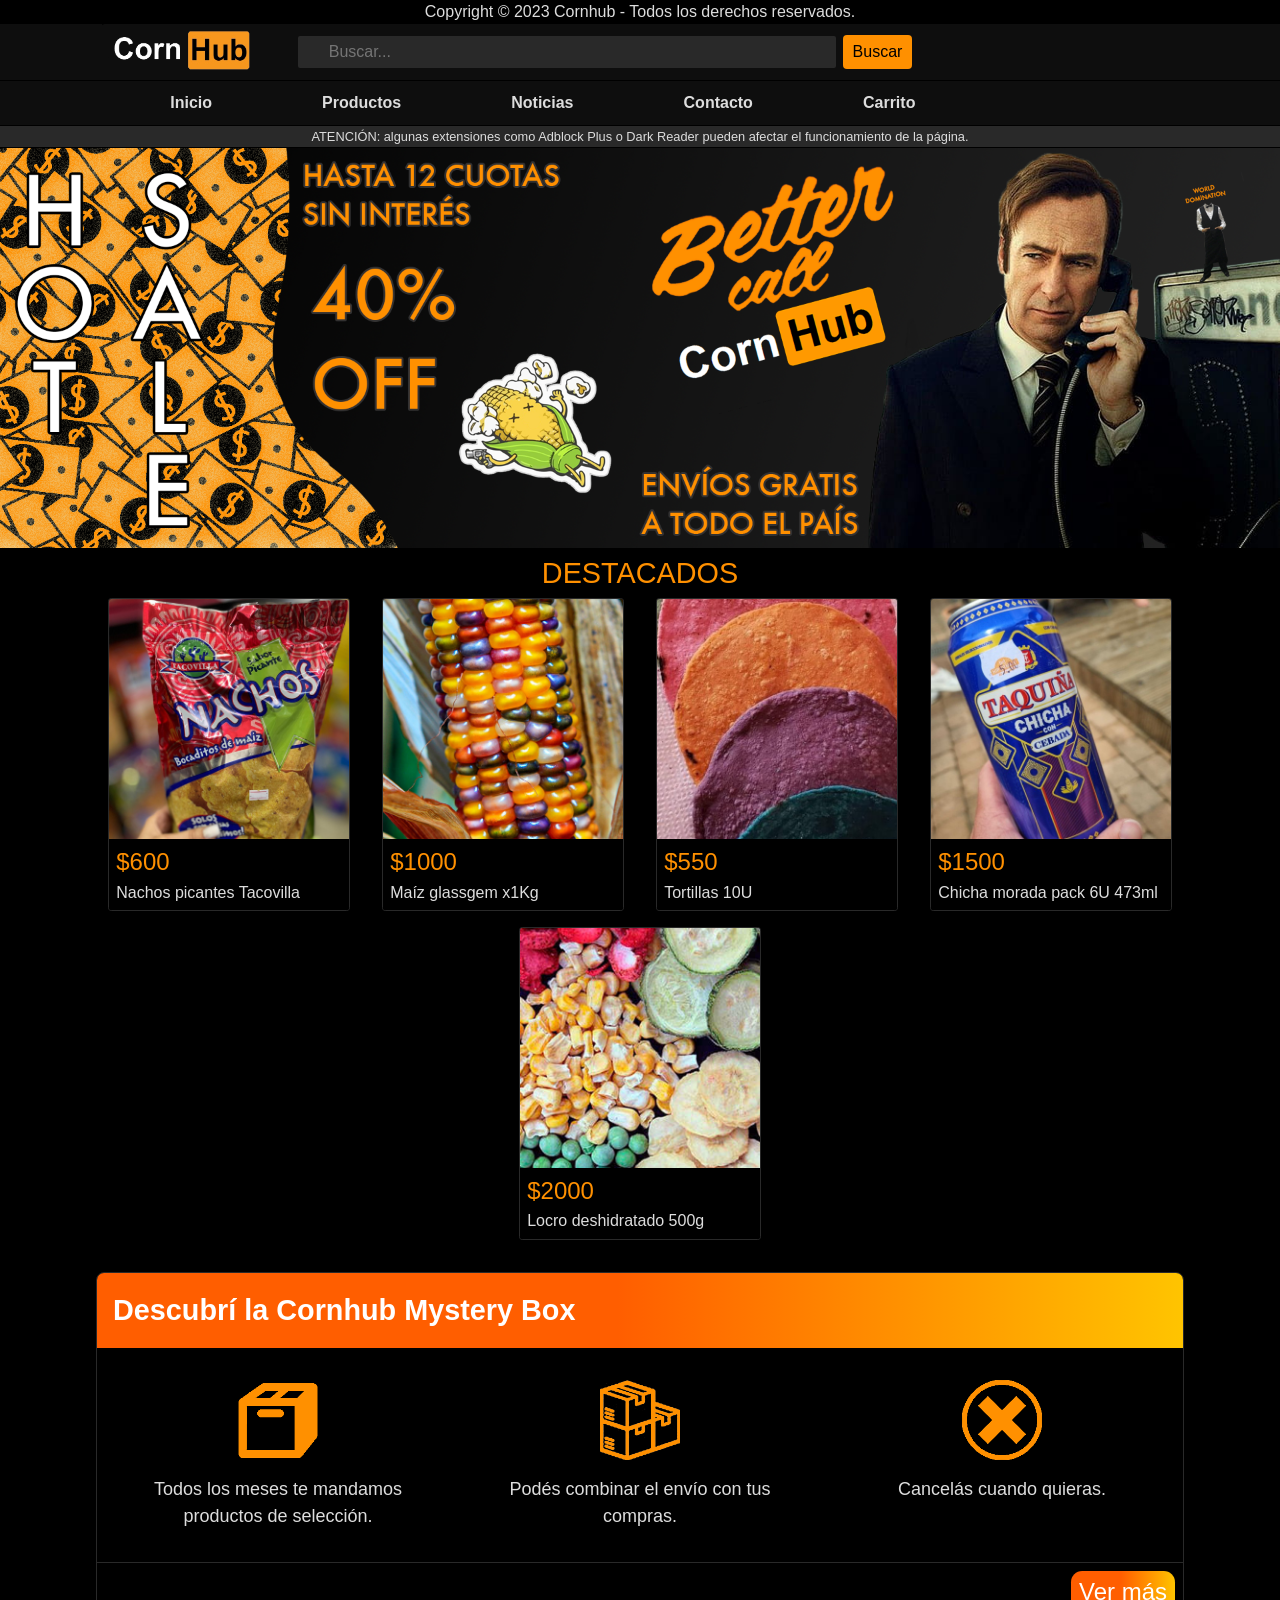
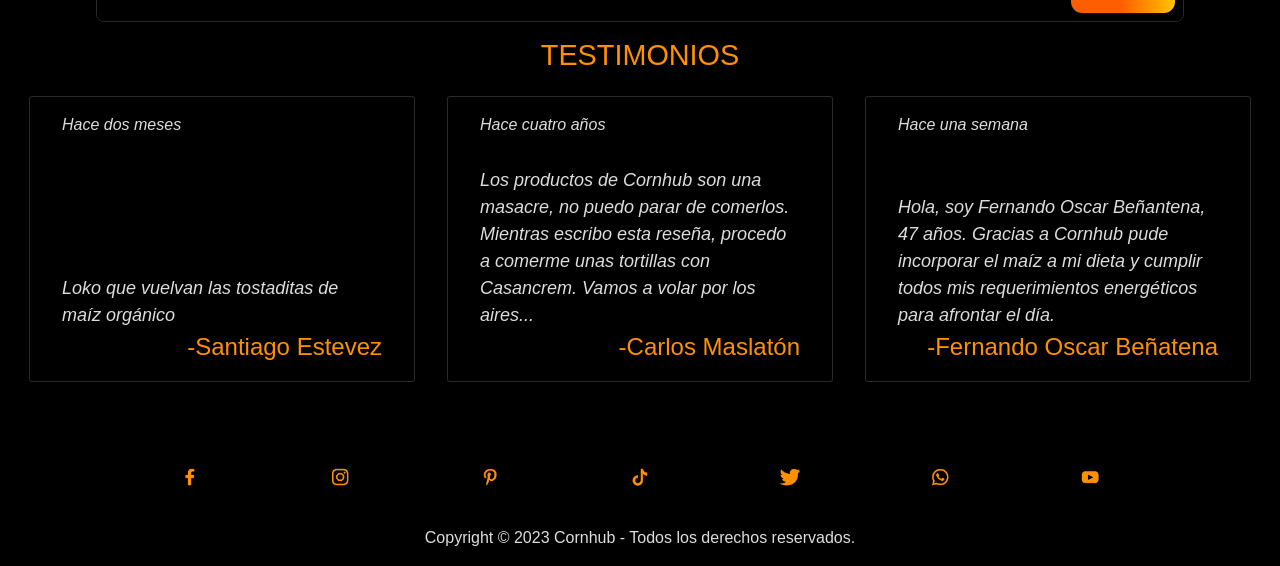
<file: index.html>
<!DOCTYPE html>
<html>
<head>
	<title>Choclos directo a tu casa | index</title>
	<meta charset="UTF-8">
	<meta name="viewport" content="width=device-width, initial-scale=1.0">
    <link href="https://cdn.jsdelivr.net/npm/bootstrap@5.3.0-alpha3/dist/css/bootstrap.min.css" rel="stylesheet"
    integrity="sha384-KK94CHFLLe+nY2dmCWGMq91rCGa5gtU4mk92HdvYe+M/SXH301p5ILy+dN9+nJOZ" crossorigin="anonymous">
     <link rel="stylesheet" href="./scss/styles.css">
     <link rel="preconnect" href="https://fonts.googleapis.com">
     <link href="https://fonts.googleapis.com/css2?family=Poppins:wght@100;300&display=swap" rel="stylesheet"> 
     <meta name="description" content="Cornhub es un sitio web especializado en la venta de productos de maíz">
   
</head>
<body>

    <header> 

        <div class="header">
            Copyright © 2023 Cornhub - Todos los derechos reservados.
        </div>
        <!-- Logo -->
        <div class="auxbar">
            <img src="./assets/logo.png" alt="Logo de la empresa" class="logo">
            <form action="#" method="get" class="buscador">
                <input type="text" placeholder="Buscar..." class="barra">
                <button type="submit" class="boton">Buscar</button>
        </div>
        <!-- Navbar -->
        <!-- Navbar -->
        <nav class="navegacion">
             <a href="index.html">Inicio</a>
            <a href="./paginas/productos.html">Productos</a>
            <a href="./paginas/noticias.html">Noticias</a>
            <a href="./paginas/contacto.html">Contacto</a>
            <a href="./paginas/carrito.html">Carrito</a>
        </nav>
        <div class="atenc" class="no-margin">
            ATENCIÓN: algunas extensiones como Adblock Plus o Dark Reader pueden afectar el funcionamiento de la página.
        </div>

    </header> 

    <main>
        <div class="bounce-right">
            <img src="./assets/banner.png" alt="promoción" class="banner">
        </div>
        <div class="content">

            <h2 class="naranja">DESTACADOS</h2>

            <div class="destacados">

            <div class="destacado">
                <div class="destacadofoto"> <img src="assets\productos\nachos.png" alt="foto de producto" class="destacadofoto"></div>
                <div class="destacadotitulo">$600</div>
                <div class="destacadobotonbox">Nachos picantes Tacovilla</div>
            </div> 

            <div class="destacado">
                <div class="destacadofoto"> <img src="assets\productos\choclo glass.png" alt="foto de producto" class="destacadofoto"></div>
                <div class="destacadotitulo">$1000</div>
                <div class="destacadobotonbox">Maíz glassgem x1Kg</div>
            </div> 

            <div class="destacado">
                <div class="destacadofoto"> <img src="assets\productos\tortillas.png" alt="foto de producto" class="destacadofoto"></div>
                <div class="destacadotitulo">$550</div>
                <div class="destacadobotonbox">Tortillas 10U</div>
            </div> 

            <div class="destacado">
                <div class="destacadofoto"> <img src="assets\productos\chicha.png" alt="foto de producto" class="destacadofoto"></div>
                <div class="destacadotitulo">$1500</div>
                <div class="destacadobotonbox">Chicha morada pack 6U 473ml</div>
            </div> 

            <div class="destacado">
                <div class="destacadofoto"> <img src="assets\productos\locro.png" alt="foto de producto" class="destacadofoto"></div>
                <div class="destacadotitulo">$2000</div>
                <div class="destacadobotonbox">Locro deshidratado 500g</div>
            </div> 
            
            </div>
            
            <div class="mysterybox">
                <div class="titularcaja">Descubrí la Cornhub Mystery Box</div>


                    <div class="item1caja"><img src=".\assets\paquete.png" alt="icono de paqute" class="itemicono"> Todos los meses te mandamos productos de selección.</div>
                    <div class="item2caja"><img src=".\assets\paquetes.png" alt="icono de paqute" class="itemicono"> Podés combinar el envío con tus compras.</div>
                    <div class="item3caja"><img src=".\assets\cancelar.png" alt="icono de paqute" class="itemicono"> Cancelás cuando quieras.</div>

                <div class="botoncaja"> <button class="botonmysterybox">Ver más</button> </div>
                </div> 


            <h2 class="naranja">TESTIMONIOS</h2>

                <div class="testimonioscontainer">
                    <div class="testimonio">
                        <div class="contcomentario">
                            <div class="fecha">Hace dos meses </div>
                            <div class="comentario">Loko que vuelvan las tostaditas de maíz orgánico</div>
                            <div class="usuario">-Santiago Estevez</div>
                            </div> 
                    </div>

                    <div class="testimonio">
                        <div class="contcomentario">
                            <div class="fecha">Hace cuatro años</div>
                            <div class="comentario">Los productos de Cornhub son una masacre, no puedo parar de comerlos. Mientras escribo esta reseña, procedo a comerme unas tortillas con Casancrem. Vamos a volar por los aires...</div>
                            <div class="usuario">-Carlos Maslatón</div>
                            </div> 
                    </div>

                    <div class="testimonio">
                        <div class="contcomentario">
                            <div class="fecha">Hace una semana</div>
                            <div class="comentario">Hola, soy Fernando Oscar Beñantena, 47 años. Gracias a Cornhub pude incorporar el maíz a mi dieta y cumplir todos mis requerimientos energéticos para afrontar el día.</div>
                            <div class="usuario">-Fernando Oscar Beñatena</div>
                            </div> 
                    </div>

                </div>
            </div>
        </div>

        <div class="redes">
            <a href="#"><img src=".\assets\redes\facebook.png" alt="Facebook" class="pica"></a>
            <a href="#"><img src=".\assets\redes\instagram.png" alt="Instagram" class="pica"></a>
            <a href="#"><img src=".\assets\redes\pinterest.png" alt="Pinterest" class="pica"></a>
            <a href="#"><img src=".\assets\redes\tiktok.png" alt="Tiktok" class="pica"></a>
            <a href="#"><img src=".\assets\redes\twitter.png" alt="Twitter" class="pica"></a>
            <a href="#"><img src=".\assets\redes\whatsapp.png" alt="Whatsapp" class="pica"></a>
            <a href="#"><img src=".\assets\redes\youtube.png" alt="Youtube" class="pica"></a>
        </div>

    </main>
    <footer class="footer">

        Copyright © 2023 Cornhub - Todos los derechos reservados.
        
    </footer>
</body>
</html>
</file>
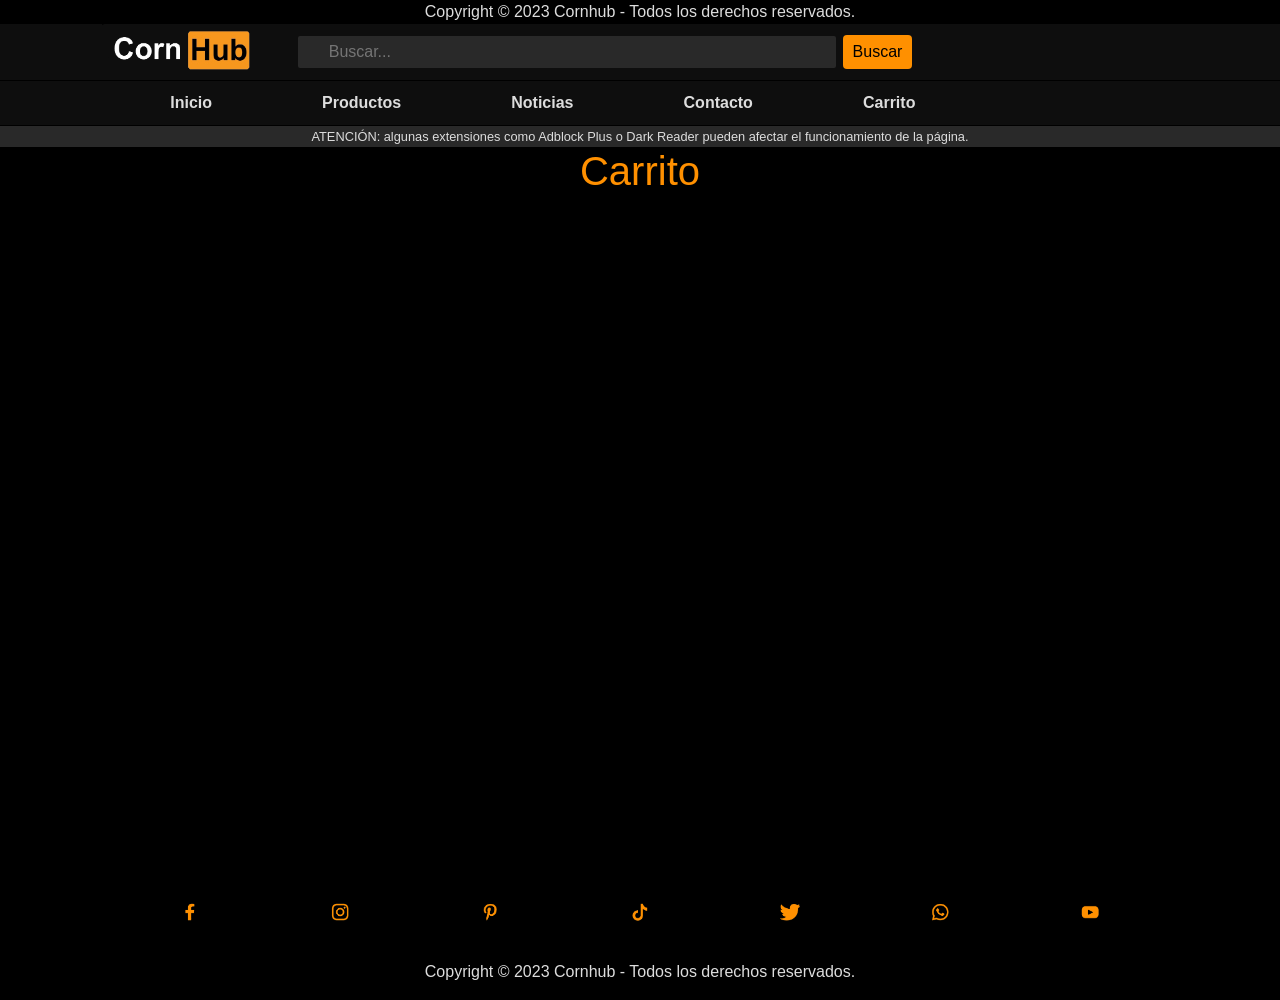
<file: paginas/carrito.html>
<!DOCTYPE html>
<html>
<head>
	<title>Choclos directo a tu casa | Carrito</title>
	<meta charset="UTF-8">
	<meta name="viewport" content="width=device-width, initial-scale=1.0">
    <link href="https://cdn.jsdelivr.net/npm/bootstrap@5.3.0-alpha3/dist/css/bootstrap.min.css" rel="stylesheet"
    integrity="sha384-KK94CHFLLe+nY2dmCWGMq91rCGa5gtU4mk92HdvYe+M/SXH301p5ILy+dN9+nJOZ" crossorigin="anonymous">
     <link rel="stylesheet" href="../scss/styles.css">
     <link rel="preconnect" href="https://fonts.googleapis.com">
     <link href="https://fonts.googleapis.com/css2?family=Poppins:wght@100;300&display=swap" rel="stylesheet"> 
     <meta name="description" content="Cornhub es un sitio web especializado en la venta de productos de maíz">
</head>
<body>

    <header> 

        <div class="header">
            Copyright © 2023 Cornhub - Todos los derechos reservados.
        </div>
        <!-- Logo -->
        <div class="auxbar">
            <img src="../assets/logo.png" alt="Logo de la empresa" class="logo">
            <form action="#" method="get" class="buscador">
                <input type="text" placeholder="Buscar..." class="barra">
                <button type="submit" class="boton">Buscar</button>
        </div>
        
        <!-- Navbar -->
        <nav class="navegacion">
            <a href="../index.html">Inicio</a>
            <a href="productos.html">Productos</a>
            <a href="noticias.html">Noticias</a>
            <a href="contacto.html">Contacto</a>
            <a href="carrito.html">Carrito</a>
        </nav>
        <div class="atenc" class="no-margin">
            ATENCIÓN: algunas extensiones como Adblock Plus o Dark Reader pueden afectar el funcionamiento de la página.
        </div>

    </header> 

    <main>

        <h1 class="title">Carrito</h1> 

        <div class="content" id="container">

        </div>

        <div class="redes">
            <a href="#"><img src="..\assets\redes\facebook.png" alt="Facebook" class="pica"></a>
            <a href="#"><img src="..\assets\redes\instagram.png" alt="Instagram" class="pica"></a>
            <a href="#"><img src="..\assets\redes\pinterest.png" alt="Pinterest" class="pica"></a>
            <a href="#"><img src="..\assets\redes\tiktok.png" alt="Tiktok" class="pica"></a>
            <a href="#"><img src="..\assets\redes\twitter.png" alt="Twitter" class="pica"></a>
            <a href="#"><img src="..\assets\redes\whatsapp.png" alt="Whatsapp" class="pica"></a>
            <a href="#"><img src="..\assets\redes\youtube.png" alt="Youtube" class="pica"></a>
        </div>
        
    </main>

    <footer class="footer">

        Copyright © 2023 Cornhub - Todos los derechos reservados.
        
    </footer>
    <script src="carrito.js"></script>
</body>
</html>
</file>
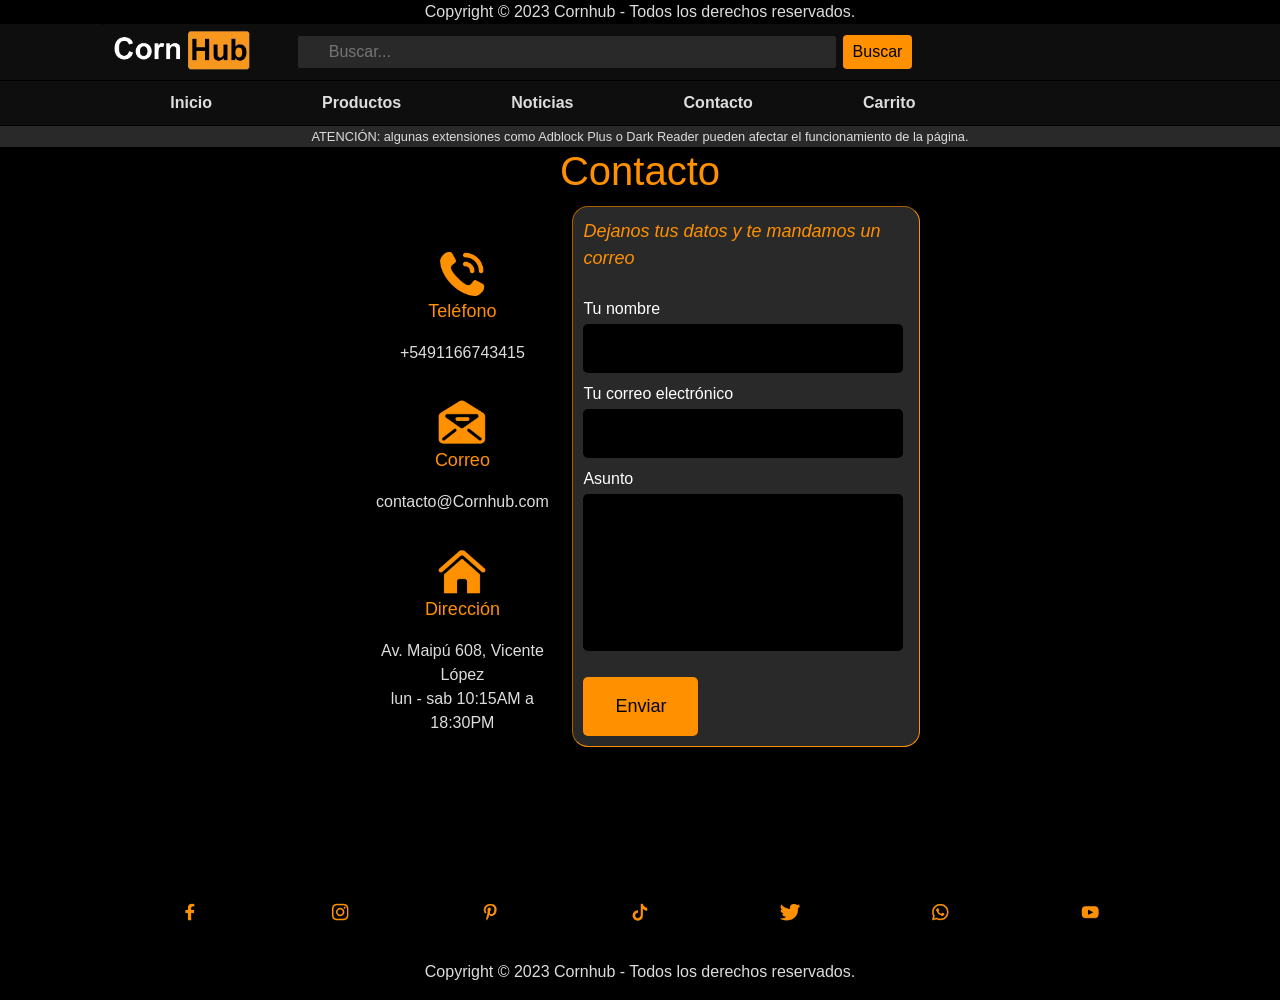
<file: paginas/contacto.html>
<!DOCTYPE html>
<html>
<head>
	<title>Choclos directo a tu casa | Contacto</title>
	<meta charset="UTF-8">
	<meta name="viewport" content="width=device-width, initial-scale=1.0">
    <link href="https://cdn.jsdelivr.net/npm/bootstrap@5.3.0-alpha3/dist/css/bootstrap.min.css" rel="stylesheet"
    integrity="sha384-KK94CHFLLe+nY2dmCWGMq91rCGa5gtU4mk92HdvYe+M/SXH301p5ILy+dN9+nJOZ" crossorigin="anonymous">
     <link rel="stylesheet" href="../scss/styles.css">
     <link rel="preconnect" href="https://fonts.googleapis.com">
     <link href="https://fonts.googleapis.com/css2?family=Poppins:wght@100;300&display=swap" rel="stylesheet"> 
     <meta name="description" content="Cornhub es un sitio web especializado en la venta de productos de maíz">
</head>
<body>

    <header> 

        <div class="header">
            Copyright © 2023 Cornhub - Todos los derechos reservados.
        </div>
        <!-- Logo -->
        <div class="auxbar">
            <img src="../assets/logo.png" alt="Logo de la empresa" class="logo">
            <form action="#" method="get" class="buscador">
                <input type="text" placeholder="Buscar..." class="barra">
                <button type="submit" class="boton">Buscar</button>
        </div>
        
        <!-- Navbar -->
        <nav class="navegacion">
            <a href="../index.html">Inicio</a>
            <a href="productos.html">Productos</a>
            <a href="noticias.html">Noticias</a>
            <a href="contacto.html">Contacto</a>
            <a href="carrito.html">Carrito</a>
        </nav>
        <div class="atenc" class="no-margin">
            ATENCIÓN: algunas extensiones como Adblock Plus o Dark Reader pueden afectar el funcionamiento de la página.
        </div>

    </header> 

    <main>

        <h1 class="title" class="naranja">Contacto</h1> 

        <div class="contentcontacto">

                <ul class="contactomain">
                    <li>
                        <ul class="contactobox">
                            <li class="">
                                <ul class="contactobox">
                                    <li><img src="..\assets\redes\telefono.png" alt="icono de contacto" class="contactoicono"></li>
                                    <li class="contactohead">Teléfono</li>
                                    <li class="contactoinfo">+5491166743415</li>
                                </ul> 
                            </li>
                            <li class="">
                                <ul class="contactobox">
                                    <li><img src="..\assets\redes\correo.png" alt="icono de contacto" class="contactoicono"></li>
                                    <li class="contactohead">Correo</li>
                                    <li class="contactoinfo">contacto@Cornhub.com</li>
                                </ul> 
                            </li>
                            <li class="">
                                <ul class="contactobox">
                                    <li><img src="..\assets\redes\direccion.png" alt="icono de contacto" class="contactoicono"></li>
                                    <li class="contactohead">Dirección</li>
                                    <li class="contactoinfo">Av. Maipú 608, Vicente López <br> lun - sab 10:15AM a 18:30PM</li>
                                </ul>
                            </li>
                        </ul> 
                    </li>
                    <li>
                        <ul class="contactoform">
                            <li class="contactoheader">
                                Dejanos tus datos y te mandamos un correo
                            </li>
                            <li class="relleno">
                                <label for="nombre" class="contactoformlabel">Tu nombre</label> <br>
                                <input name="nombre" class="contactobarra" type="text" />
                            </li>
                            <li class="relleno">
                                <label for="correo" class="contactoformlabel">Tu correo electrónico</label> <br>
                                <input name="correo" class="contactobarra" type="text" />
                            </li>
                            <li class="relleno">
                                <label for="asunto" class="contactoformlabel">Asunto</label> <br>
                                <textarea name="asunto" class="contactobarra" type="box" rows="4" cols="70"> </textarea>
                            </li>
                            <li class="relleno">
                                <button type="submit" class="contactoboton">Enviar</button>
                            </li>
                        </ul> 
                    </li>
                </ul> 
            
        </div>

        <div class="redes">
            <a href="#"><img src="..\assets\redes\facebook.png" alt="Facebook" class="pica"></a>
            <a href="#"><img src="..\assets\redes\instagram.png" alt="Instagram" class="pica"></a>
            <a href="#"><img src="..\assets\redes\pinterest.png" alt="Pinterest" class="pica"></a>
            <a href="#"><img src="..\assets\redes\tiktok.png" alt="Tiktok" class="pica"></a>
            <a href="#"><img src="..\assets\redes\twitter.png" alt="Twitter" class="pica"></a>
            <a href="#"><img src="..\assets\redes\whatsapp.png" alt="Whatsapp" class="pica"></a>
            <a href="#"><img src="..\assets\redes\youtube.png" alt="Youtube" class="pica"></a>
        </div>

    </main>

    <footer class="footer">

        Copyright © 2023 Cornhub - Todos los derechos reservados.
        
    </footer>

    <script src="https://code.jquery.com/jquery-3.2.1.slim.min.js"></script>
    <script src="https://maxcdn.bootstrapcdn.com/bootstrap/4.0.0/js/bootstrap.min.js"></script>
    <script src="https://cdn.jsdelivr.net/npm/bootstrap@5.3.0-alpha3/dist/js/bootstrap.bundle.min.js"
      integrity="sha384-ENjdO4Dr2bkBIFxQpeoTz1HIcje39Wm4jDKdf19U8gI4ddQ3GYNS7NTKfAdVQSZe"
      crossorigin="anonymous"></script>
</body>
</html>
</file>
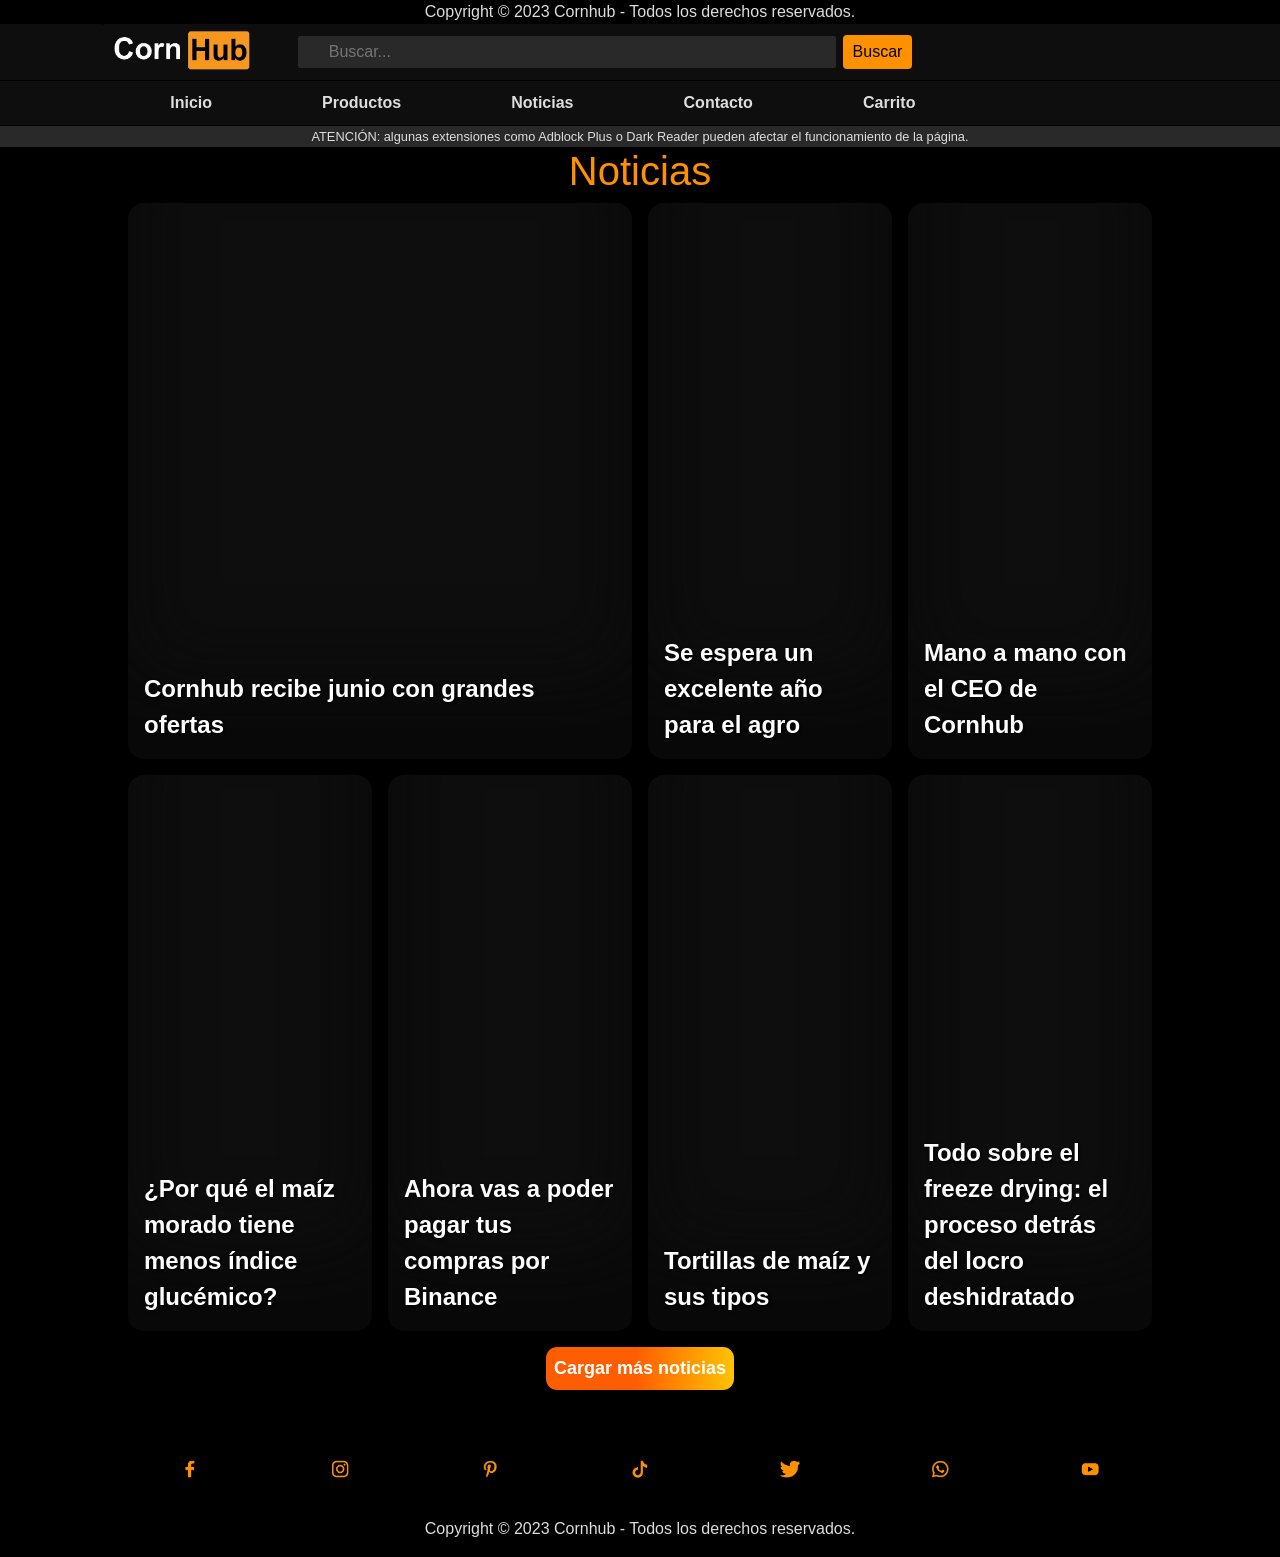
<file: paginas/noticias.html>
<!DOCTYPE html>
<html>
<head>
	<title>Choclos directo a tu casa | Noticias</title>
	<meta charset="UTF-8">
	<meta name="viewport" content="width=device-width, initial-scale=1.0">
    <link href="https://cdn.jsdelivr.net/npm/bootstrap@5.3.0-alpha3/dist/css/bootstrap.min.css" rel="stylesheet"
    integrity="sha384-KK94CHFLLe+nY2dmCWGMq91rCGa5gtU4mk92HdvYe+M/SXH301p5ILy+dN9+nJOZ" crossorigin="anonymous">
     <link rel="preconnect" href="https://fonts.googleapis.com">
     <link href="https://fonts.googleapis.com/css2?family=Poppins:wght@100;300&display=swap" rel="stylesheet"> 
     <link rel="stylesheet" href="../scss/styles.css">
     <meta name="description" content="Cornhub es un sitio web especializado en la venta de productos de maíz">
</head>
<body>

    <header> 

        <div class="header">
            Copyright © 2023 Cornhub - Todos los derechos reservados.
        </div>
        <!-- Logo -->
        <div class="auxbar">
            <img src="../assets/logo.png" alt="Logo de la empresa" class="logo">
            <form action="#" method="get" class="buscador">
                <input type="text" placeholder="Buscar..." class="barra">
                <button type="submit" class="boton">Buscar</button>
        </div>
        
        <!-- Navbar -->
        <nav class="navegacion">
            <a href="../index.html">Inicio</a>
            <a href="productos.html">Productos</a>
            <a href="noticias.html">Noticias</a>
            <a href="contacto.html">Contacto</a>
            <a href="carrito.html">Carrito</a>
        </nav>
        <div class="atenc" class="no-margin">
            ATENCIÓN: algunas extensiones como Adblock Plus o Dark Reader pueden afectar el funcionamiento de la página.
        </div>

    </header> 

    <main>

        <h1 class="title">Noticias</h1> 

        <div class="notiflex">
            <div class="noticias">

                <div class="noticiaprincipal"> <button type="submit" class="notititulo">Cornhub recibe junio con grandes ofertas</button></div>
                <div class="noticia1"><button type="submit" class="notititulo">Se espera un excelente año para el agro</button></div>
                <div class="noticia2"> <button type="submit" class="notititulo">Mano a mano con el CEO de Cornhub</button></div>
                <div class="noticia3"> <button type="submit" class="notititulo">¿Por qué el maíz morado tiene menos índice glucémico?</button></div>
                <div class="noticia4"><button type="submit" class="notititulo">Ahora vas a poder pagar tus compras por Binance</button></div>
                <div class="noticia5"><button type="submit" class="notititulo">Tortillas de maíz y sus tipos</button></div>
                <div class="noticia6"><button type="submit" class="notititulo">Todo sobre el freeze drying: el proceso detrás del locro deshidratado</button></div>

            </div>
        </div>

        <div class="contbotonnoticias"><button type="submit" class="botonnoticias">Cargar más noticias</button></div>
        
        <div class="redes">
            <a href="#"><img src="..\assets\redes\facebook.png" alt="Facebook" class="pica"></a>
            <a href="#"><img src="..\assets\redes\instagram.png" alt="Instagram" class="pica"></a>
            <a href="#"><img src="..\assets\redes\pinterest.png" alt="Pinterest" class="pica"></a>
            <a href="#"><img src="..\assets\redes\tiktok.png" alt="Tiktok" class="pica"></a>
            <a href="#"><img src="..\assets\redes\twitter.png" alt="Twitter" class="pica"></a>
            <a href="#"><img src="..\assets\redes\whatsapp.png" alt="Whatsapp" class="pica"></a>
            <a href="#"><img src="..\assets\redes\youtube.png" alt="Youtube" class="pica"></a>
        </div>

    </main>


    <footer class="footer">

        Copyright © 2023 Cornhub - Todos los derechos reservados.
        
    </footer>

    <script src="https://code.jquery.com/jquery-3.2.1.slim.min.js"></script>
    <script src="https://maxcdn.bootstrapcdn.com/bootstrap/4.0.0/js/bootstrap.min.js"></script>
    <script src="https://cdn.jsdelivr.net/npm/bootstrap@5.3.0-alpha3/dist/js/bootstrap.bundle.min.js"
      integrity="sha384-ENjdO4Dr2bkBIFxQpeoTz1HIcje39Wm4jDKdf19U8gI4ddQ3GYNS7NTKfAdVQSZe"
      crossorigin="anonymous"></script>
</body>
</html>
</file>
<file: scss/styles.css>
@charset "UTF-8";
* {
  margin: 0;
  padding: 0;
  box-sizing: border-box;
  background-color: black;
  font-family: Helvetica;
}

body {
  margin: 0;
  padding: 0;
  background-color: black;
}

@media (max-width: 768px) {
  .navbar-nav {
    flex-direction: column;
  }
}
.content {
  color: #ddd;
  text-align: center;
  margin-bottom: 1%;
  font-size: x-large;
  display: flex;
  flex-direction: column;
  align-items: center;
  min-height: 70vh;
}

.title {
  color: rgb(255, 144, 0);
  text-align: center;
}

.header {
  color: #ddd;
  text-align: center;
}

.logo {
  border-color: rgb(14, 14, 14);
  background-color: rgb(14, 14, 14);
  width: 10rem;
  max-width: 30vw;
  margin-left: 8vw;
  margin-right: 10px;
}

.auxbar {
  border-color: rgb(14, 14, 14);
  background-color: rgb(14, 14, 14);
  display: flex;
  align-items: center;
  flex-wrap: nowrap;
  overflow-x: auto;
}

.buscador {
  background-color: rgb(14, 14, 14);
  justify-content: center;
  padding-left: 2%;
  width: 50%;
  display: flex;
  align-items: center;
}

.boton {
  background-color: rgb(255, 144, 0);
  border-style: none;
  border-radius: 4px;
  padding: 5px 10px;
  display: flex;
  align-items: center;
  margin-left: 1%;
}

.barra {
  color: #ddd;
  background-color: rgb(41, 41, 41);
  justify-content: center;
  padding-left: 5%;
  border-style: none;
  border-radius: 2px;
  width: 100%;
  min-width: 40vw;
  padding-top: 4px;
  padding-bottom: 4px;
}
.barra:focus {
  border-style: none;
  outline: none;
}

.navegacion {
  margin-top: 1px;
  background-color: rgb(14, 14, 14);
  overflow: hidden;
  width: 100%;
  padding-left: 9%;
  padding-right: 5%;
  font-family: Helvetica !important;
}
.navegacion a {
  float: left;
  color: #ddd;
  text-align: left;
  padding: 10px 16px;
  text-decoration: none;
  display: block;
  padding-left: 5%;
  padding-right: 5%;
  background-color: rgb(14, 14, 14);
  font-family: Helvetica !important;
  font-weight: bold;
}
.navegacion a:hover {
  background-color: rgb(255, 144, 0);
  color: black;
}
.navegacion form {
  float: right;
  margin-top: 10px;
  margin-right: 10px;
  background-color: rgb(14, 14, 14);
  margin-right: 10%;
}

.atenc {
  color: #ddd;
  text-align: center;
  background-color: rgb(41, 41, 41);
  padding-top: 1px;
  padding-bottom: 1px;
  margin-top: 1px;
  font-size: 80%;
  border-color: black;
}

.footer {
  padding-top: 2rem;
  margin-bottom: 1rem;
  color: #ddd;
  display: flex;
  justify-content: center;
  text-align: center;
}

.redes {
  margin-top: 4rem;
  display: flex;
  flex-direction: row;
  justify-content: center;
  align-items: center;
  text-align: center;
}

.contact {
  background-color: rgb(255, 144, 0);
  border-style: none;
  border-radius: 4px;
  padding: 5px 10px;
  justify-content: center;
  font-size: x-large;
  margin-top: 1%;
  margin-bottom: 1%;
}

.gallery {
  display: flex;
  flex-wrap: wrap;
  justify-content: center;
}

.pic, .pica {
  width: 20%;
  border-radius: 1rem;
  margin: 0% 1% 1% 1%;
  text-align: center;
  box-shadow: rgba(0, 0, 0, 0.16) 0px 1px 4px, rgb(51, 51, 51) 0px 0px 0px 3px;
}

.descripcion {
  inline-size: 75%;
  font-style: italic;
  font-size: x-large;
  margin-bottom: 1rem;
}

.contcomentario {
  display: grid;
  grid-template-columns: 1fr;
  grid-template-rows: 1fr 5fr 1fr;
  grid-column-gap: 0px;
  grid-row-gap: 0px;
}

.fecha {
  grid-area: 1/1/2/2;
  font-style: italic;
  font-size: medium;
  text-align: left;
}

.comentario {
  grid-area: 2/1/3/2;
  font-style: italic;
  font-size: large;
  align-content: end;
  text-align: left;
  max-width: 20rem;
}

.usuario {
  grid-area: 3/1/4/2;
  color: rgb(255, 144, 0);
  text-align: right;
}

.testimonioscontainer {
  display: flex;
  flex-wrap: wrap;
}

.testimonio {
  margin: 1rem;
  border: 1px;
  padding: 1rem 2rem 1rem 2rem;
  border-style: solid;
  border-radius: 1%;
  border-color: rgb(41, 41, 41);
  min-width: 30%;
}

.banner {
  margin-top: 1px;
  margin-bottom: 0.5rem;
  width: 100%;
}

.mysterybox {
  display: grid;
  grid-template-columns: repeat(6, 1fr);
  grid-template-rows: 0.7fr repeat(2, 1fr) 0.5fr;
  grid-column-gap: 0px;
  grid-row-gap: 0px;
  width: 85%;
  margin-top: 1rem;
  margin-bottom: 1rem;
  overflow: hidden;
  border-radius: 0.5rem;
  border: 1px;
  border-style: solid;
  border-color: rgb(41, 41, 41);
}

.titularcaja {
  grid-area: 1/1/2/7;
  background: rgb(255, 94, 0);
  background: linear-gradient(90deg, rgb(255, 94, 0) 48%, rgb(255, 196, 0) 100%);
  text-align: left;
  padding-left: 1rem;
  display: flex;
  align-items: center;
  font-size: larger;
  font-weight: bold;
  color: white;
}

.itemsscss, .item3caja, .item2caja, .item1caja {
  text-align: center;
  align-items: center;
  display: flex;
  flex-direction: column;
  padding: 2rem;
  font-size: large;
}

.item1caja {
  grid-area: 2/1/4/3;
}

.item2caja {
  grid-area: 2/3/4/5;
}

.item3caja {
  grid-area: 2/5/4/7;
}

.botoncaja {
  grid-area: 4/1/5/7;
  border: 0px;
  border-top: 1px;
  border-style: solid;
  border-color: rgb(41, 41, 41);
  padding: 0.5rem;
  text-align: right !important;
  align-content: center !important;
}

.botonmysterybox, .botonnoticias {
  background: rgb(255, 94, 0);
  background: linear-gradient(90deg, rgb(255, 94, 0) 48%, rgb(255, 196, 0) 100%);
  border-style: none;
  border-radius: 0.7rem;
  padding: 3px 8px;
  color: white;
}

.itemicono {
  width: 5rem;
  padding-bottom: 1rem;
}

.destacado {
  display: grid;
  grid-template-columns: repeat(2, 1fr);
  grid-template-rows: repeat(2, 2fr) repeat(2, 0.5fr);
  grid-column-gap: 0px;
  grid-row-gap: 0px;
  overflow: hidden;
  border-radius: 0.2rem;
  border: 1px;
  border-style: solid;
  border-color: rgb(41, 41, 41);
  margin: 1rem;
  margin-top: 0;
}

.destacadofoto {
  grid-area: 1/1/3/3;
  width: -moz-fit-content;
  width: fit-content;
}

.destacadotitulo {
  grid-area: 3/1/4/3;
  font-size: x-large;
  font-weight: 500;
  text-align: left;
  padding-top: 2%;
  padding-left: 3%;
  background-color: black;
  color: rgb(255, 144, 0);
}

.destacadobotonbox {
  grid-area: 4/1/5/3;
  border: 0px;
  border-style: solid;
  border-color: rgb(41, 41, 41);
  padding-left: 3%;
  padding-bottom: 2%;
  text-align: left !important;
  align-content: center !important;
  font-size: medium;
  background-color: black;
  overflow-y: auto;
}

.destacadoboton {
  padding: 2px;
}

.destacadofoto {
  width: 15rem;
}

.destacados {
  display: flex;
  flex-direction: row;
  flex-wrap: wrap;
  justify-content: center;
}

.contactoform {
  list-style-type: none;
  list-style: none;
  background-color: rgb(41, 41, 41);
  display: flex;
  flex-direction: column;
  text-align: left;
  padding: 3%;
  align-items: left;
  border-radius: 1rem;
  border-style: inset;
  border-width: 1px;
  border-color: rgb(255, 144, 0);
  margin: 1%;
}

.relleno {
  background-color: rgb(41, 41, 41);
}

.contactoheader {
  font-size: large;
  color: rgb(255, 144, 0);
  font-style: italic;
  background-color: rgb(41, 41, 41);
  margin-bottom: 1rem;
}

.contactoformlabel {
  font-size: medium;
  background-color: rgb(41, 41, 41);
  color: white;
}

.contactobarra {
  color: #ddd;
  background-color: black;
  padding-left: 2%;
  border-style: none;
  border-radius: 5px;
  padding-top: 2%;
  padding-bottom: 2%;
  padding-right: 2%;
  width: 20rem;
  resize: none;
}
.contactobarra:focus {
  border-style: none;
  outline: none;
}

.contactoboton {
  background-color: rgb(255, 144, 0);
  color: black;
  border-style: none;
  border-radius: 5px;
  padding: 1rem 2rem;
  display: flex;
  align-items: center;
  margin-top: 1rem;
  font-size: large;
}

.contactobox {
  list-style-type: none;
  list-style: none;
  justify-content: center;
  padding: 0%;
  margin: 1%;
}

.contactoicono {
  margin-top: 2rem;
  width: 3rem;
}

.contactohead {
  font-size: large;
  color: rgb(255, 144, 0);
  margin-bottom: 1rem;
}

.contactoinfo {
  font-size: medium;
}

.alineador {
  display: flex;
  flex-direction: column;
  justify-content: center;
}

.contactomain {
  list-style-type: none;
  list-style: none;
  padding: 0%;
  display: flex;
  flex-wrap: wrap;
  align-items: center;
  justify-content: center;
}

.contentcontacto {
  color: #ddd;
  text-align: center;
  margin-bottom: 1%;
  font-size: x-large;
  display: flex;
  flex-direction: column;
  align-items: center;
  min-height: 70vh;
  justify-items: center;
}

.naranja {
  font-size: larger;
  color: rgb(255, 144, 0);
}

.noticias {
  display: grid;
  grid-template-columns: repeat(auto-fit, minmax(190px, 1fr));
  gap: 1em 1em;
  grid-auto-rows: 30vh;
  grid-template-areas: "noticiaprincipal noticiaprincipal noticia1 noticia2" "noticiaprincipal noticiaprincipal noticia1 noticia2" "noticia3 noticia4 noticia5 noticia6" "noticia3 noticia4 noticia5 noticia6";
  width: 80%;
  height: 80%;
}

@media only screen and (max-width: 800px) {
  /* Estilos para dispositivos móviles */
  .noticias {
    display: flex;
    flex-direction: column;
    flex-wrap: wrap;
    justify-content: center;
    align-items: center;
  }
  .noticiasstyle, .noticia1, .noticiaprincipal, .noticia6, .noticia5, .noticia4, .noticia3, .noticia2 {
    min-height: 20rem !important;
    max-width: 24rem;
  }
}
.noticia2 {
  grid-area: noticia2;
  background-color: rgb(14, 14, 14);
  background-image: url("https://media.discordapp.net/attachments/1029143452941820016/1111587419989479434/image.png?width=573&height=559");
}

.noticia3 {
  grid-area: noticia3;
  background-color: rgb(14, 14, 14);
  background-image: url("https://media.discordapp.net/attachments/1029143452941820016/1111588583929823322/image.png");
}

.noticia4 {
  grid-area: noticia4;
  background-color: rgb(14, 14, 14);
  background-image: url("https://media.discordapp.net/attachments/1029143452941820016/1111590167887757362/image.png?width=401&height=559");
}

.noticia5 {
  grid-area: noticia5;
  background-color: rgb(14, 14, 14);
  background-image: url("https://media.discordapp.net/attachments/1029143452941820016/1111593284930904124/image.png?width=372&height=559");
}

.noticia6 {
  grid-area: noticia6;
  background-color: rgb(14, 14, 14);
  background-image: url("https://media.discordapp.net/attachments/1029143452941820016/1111593924776185916/image.png?width=345&height=559");
}

.noticiaprincipal {
  grid-area: noticiaprincipal;
  background-color: rgb(14, 14, 14);
  background-image: url("https://media.discordapp.net/attachments/555514970033618958/1111585045552042025/notihotsale.png");
}

.noticia1 {
  grid-area: noticia1;
  background-color: rgb(14, 14, 14);
  background-image: url("https://media.discordapp.net/attachments/1029143452941820016/1111589064748056586/image.png?width=409&height=559");
}

.notiflex {
  display: flex;
  justify-content: center;
  align-content: center;
}

.notititulo {
  height: 100%;
  width: 100%;
  background-color: transparent;
  border: none;
  text-align: left;
  font-size: x-large;
  font-weight: 600;
  padding: 1rem;
  color: white;
  display: inline-flex;
  align-items: flex-end;
  overflow: hidden;
  text-overflow: ellipsis;
  border-radius: 1rem;
  text-shadow: 1px 1px 3px rgb(0, 0, 0);
}
.notititulo:hover {
  background-color: rgba(255, 255, 255, 0.205);
}

.noticiasstyle, .noticia2, .noticia3, .noticia4, .noticia5, .noticia6, .noticiaprincipal, .noticia1 {
  min-height: 100%;
  background-repeat: no-repeat;
  background-size: cover;
  border-radius: 1rem;
  box-shadow: inset 0px -80px 80px rgba(8, 8, 8, 0.8);
}

.contbotonnoticias {
  display: flex;
  align-items: center;
  justify-content: center;
}

.botonnoticias {
  margin-top: 1rem;
  margin-bottom: 0%;
  padding: 0.5rem;
  font-weight: 600;
  font-size: large;
}

.lista {
  margin-right: 10%;
  margin-left: 10%;
  display: grid;
  grid-template-columns: repeat(auto-fit, minmax(max(195px, Xvw), 2fr));
  grid-column-gap: 2rem;
  grid-row-gap: 1rem;
}

.card-img-top {
  height: 300px;
  -o-object-fit: cover;
     object-fit: cover;
}

.titulo {
  color: rgb(255, 144, 0);
  background-color: black;
}

.antisalto {
  display: flex;
  flex-direction: row;
  justify-content: space-between;
  align-items: center;
  font-size: x-large;
  font-weight: bolder;
  background-color: black;
}

.card {
  border: 2px solid rgb(14, 14, 14);
  border-radius: 0.5rem;
  background-color: black;
  color: white;
  margin-top: 1%;
}

.card-body {
  background-color: black;
}

.card-text {
  color: rgb(255, 144, 0);
  background-color: black;
}

.gris {
  background-color: black;
}

.containerflex {
  display: flex;
  align-items: center;
  flex-wrap: wrap;
  justify-content: center;
}

.item {
  display: flex;
  flex-direction: column;
  align-items: center;
  border-style: solid !important;
  border: 1px;
  border-radius: 0.2rem;
  border-color: rgb(41, 41, 41);
  width: 15rem;
  margin: 10px !important;
  justify-content: flex-start;
}

.fotoitem {
  border-radius: 0.2rem;
}

.fotofotoitem {
  max-width: 100%;
  border-radius: 0.2rem;
  height: 20rem;
  -o-object-fit: cover;
     object-fit: cover;
}

.tituloitem {
  margin-top: 0.5rem;
  color: rgb(255, 144, 0);
  font-size: large;
  height: 80%;
  text-align: center;
}

.precioitem {
  margin-top: 0.5rem;
  color: rgb(255, 144, 0);
  font-size: large;
  font-weight: 600;
}

.compraritem {
  margin-top: 1rem;
  height: 2rem;
  width: 100%;
  display: block;
}

.compraritemboton {
  background-color: rgb(255, 144, 0);
  border-style: none;
  border-radius: 0px;
  border-bottom-left-radius: 0.2rem;
  border-bottom-right-radius: 0.2rem;
  overflow: hidden;
  box-sizing: border-box;
  width: 100%;
  height: 100%;
  font-weight: 700;
  font-size: small;
  color: white;
  align-self: baseline;
}

.compraritemboton:hover {
  background-color: rgb(255, 170, 20);
}

.items {
  padding: 20px;
  background: #fff;
  width: 80%;
  margin: 0 auto;
  /* change display to grid and set up columns, gaps, etc. */
  display: grid;
  grid-template-columns: repeat(4, auto);
  grid-gap: 0.5rem;
  background-color: black;
  justify-content: center;
}

@media (max-width: 1055px) {
  .items {
    padding: 20px;
    background: black;
    width: 80%;
    margin: 0 auto;
    display: grid;
    grid-template-columns: repeat(3, auto);
    grid-gap: 0.5rem;
    background-color: black;
    justify-content: center;
  }
}
@media (max-width: 850px) {
  .items {
    padding: 20px;
    background: black;
    width: 80%;
    margin: 0 auto;
    display: grid;
    grid-template-columns: repeat(2, auto);
    grid-gap: 0.5rem;
    background-color: black;
    justify-content: center;
  }
}
@media (max-width: 600px) {
  .items {
    padding: 20px;
    background: black;
    width: 80%;
    margin: 0 auto;
    display: grid;
    grid-template-columns: repeat(1, auto);
    grid-gap: 0.5rem;
    background-color: black;
    justify-content: center;
  }
}
.centrador {
  display: flex;
  justify-content: center;
}

.itemcarrito {
  display: flex;
  align-items: center;
  justify-content: space-between;
  border-style: solid !important;
  border-color: rgb(41, 41, 41);
  border: 1px;
  border-radius: 0.2rem;
  width: 70%;
}

.itemcarritofotofoto {
  height: 10rem;
}

.sumaresta {
  display: flex;
  justify-content: center;
  flex-direction: row;
}

.botonmasmenos {
  background-color: rgb(255, 144, 0);
  border-style: none;
  border-radius: 1px;
  width: 1.5rem;
  height: 1.5rem;
  margin-left: 1%;
  text-align: center;
  align-items: center;
  margin: 1rem;
}

.pica {
  transition: 500ms;
  transition-timing-function: ease;
  box-shadow: none;
  padding: 2%;
}
.pica:hover {
  width: 50%;
}

.bounce-right {
  animation: bounce-right 0.8s ease-in both;
}

.rotate-center {
  animation: rotate-center 2s ease-in-out infinite both;
  width: 10rem;
  margin: 3rem;
}
@keyframes bounce-right {
  0% {
    transform: translateX(48px);
    animation-timing-function: ease-in;
    opacity: 1;
  }
  24% {
    opacity: 1;
  }
  40% {
    transform: translateX(26px);
    animation-timing-function: ease-in;
  }
  65% {
    transform: translateX(13px);
    animation-timing-function: ease-in;
  }
  82% {
    transform: translateX(6.5px);
    animation-timing-function: ease-in;
  }
  93% {
    transform: translateX(4px);
    animation-timing-function: ease-in;
  }
  25%, 55%, 75%, 87%, 98% {
    transform: translateX(0);
    animation-timing-function: ease-out;
  }
  100% {
    transform: translateX(0);
    animation-timing-function: ease-out;
    opacity: 1;
  }
}
@keyframes rotate-center {
  0% {
    transform: rotate(0);
  }
  100% {
    transform: rotate(360deg);
  }
}/*# sourceMappingURL=styles.css.map */
</file>
